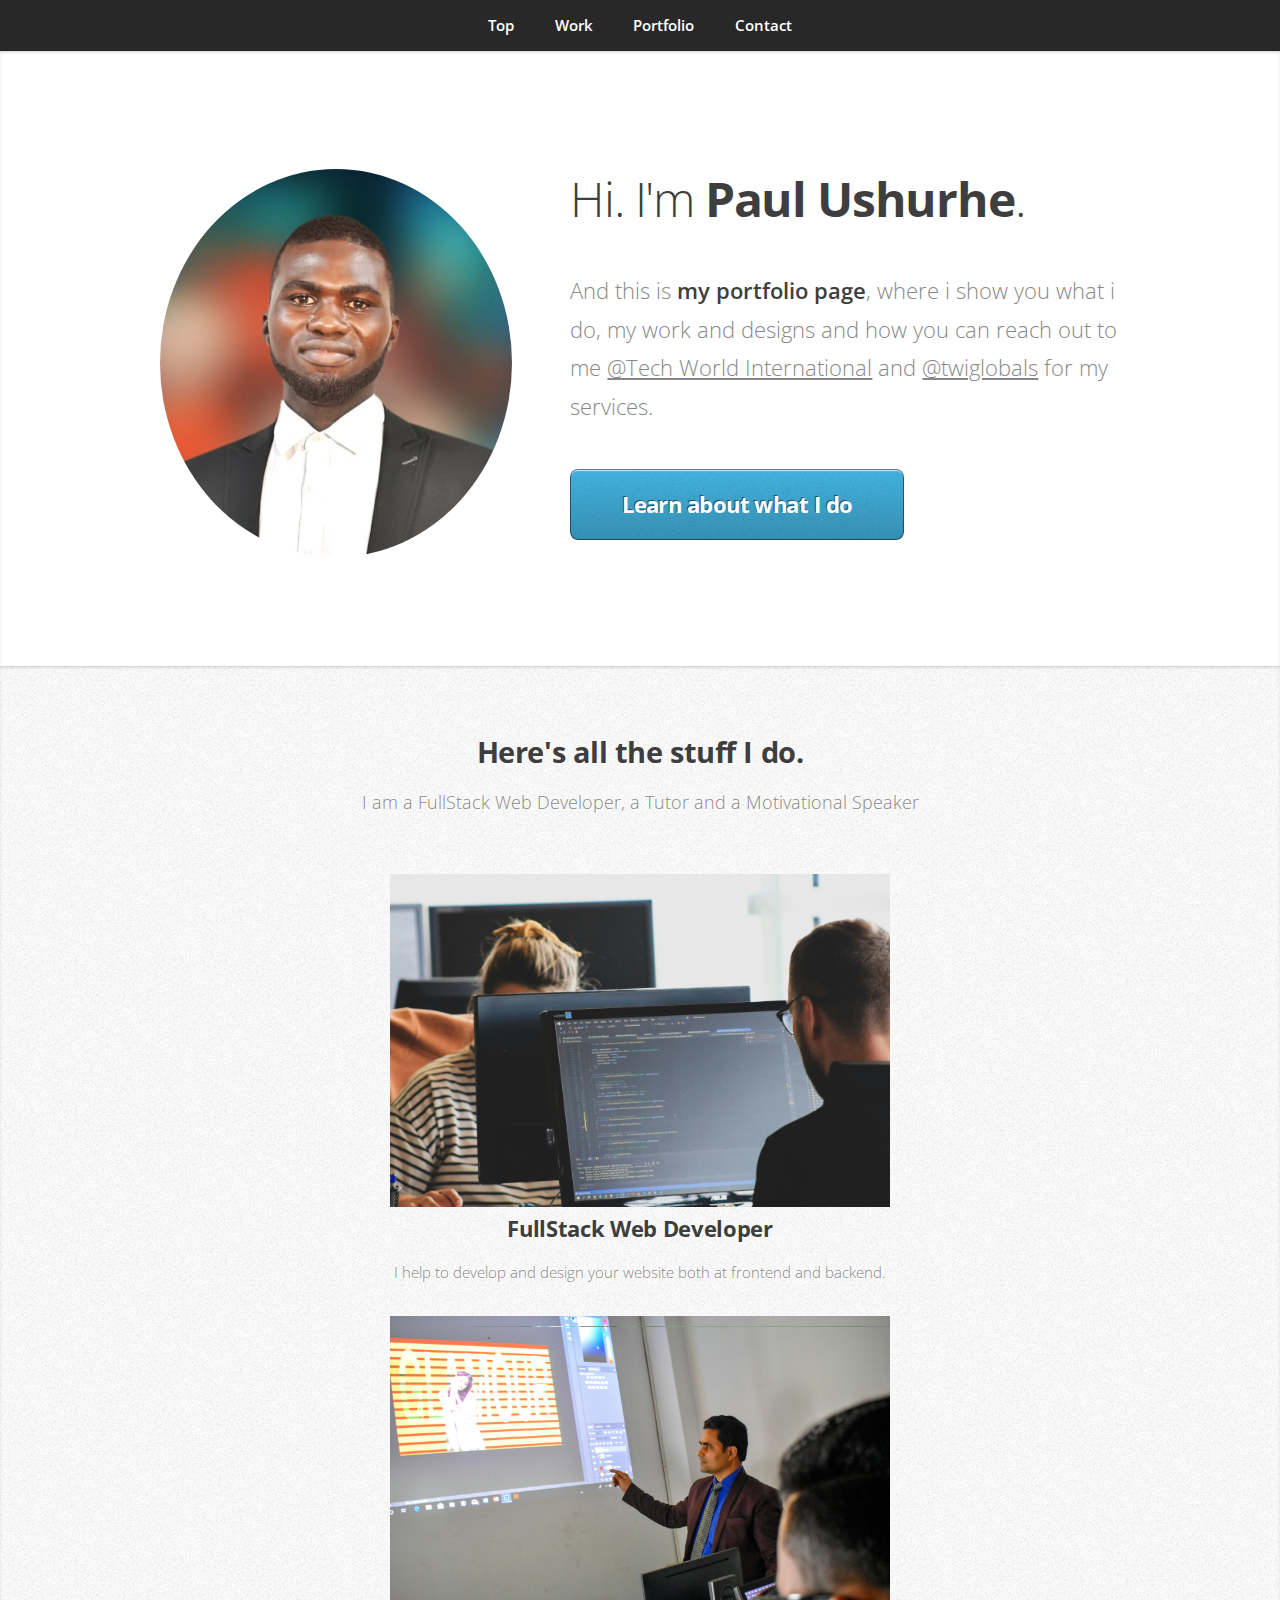
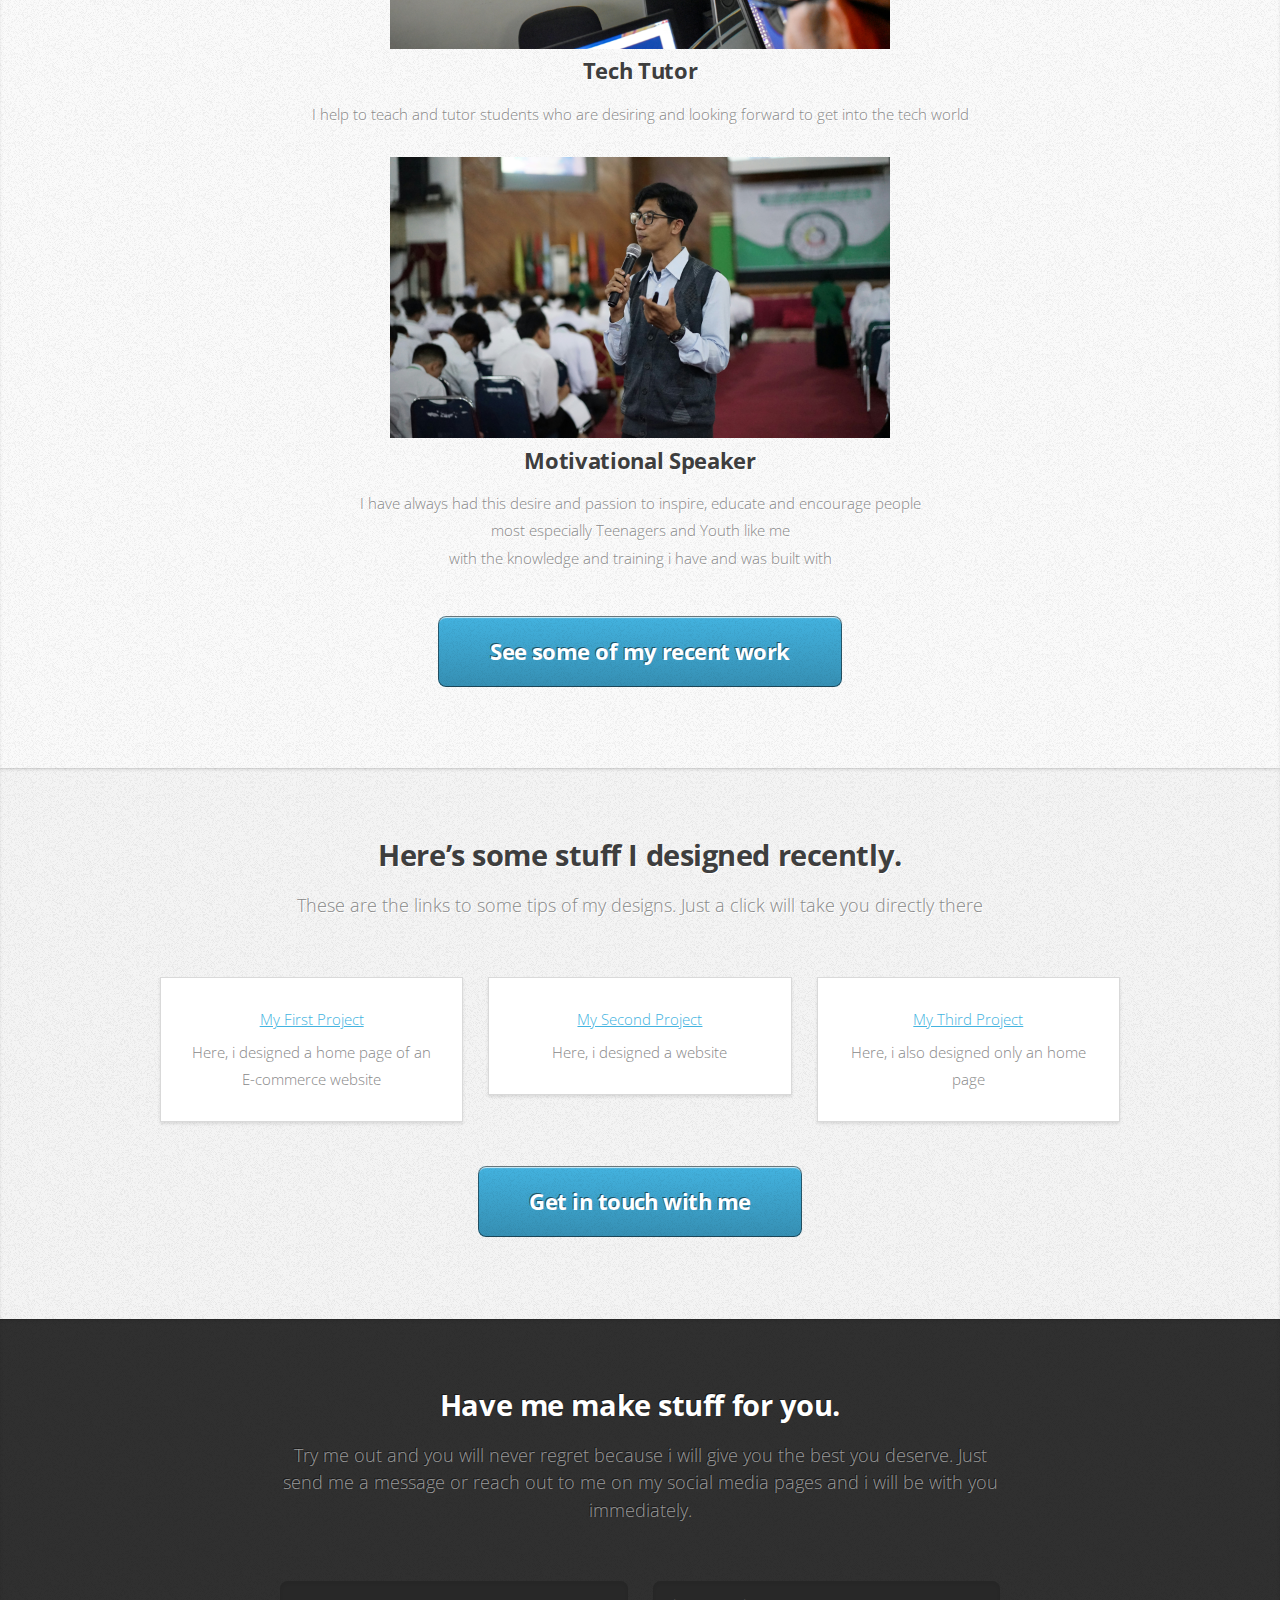
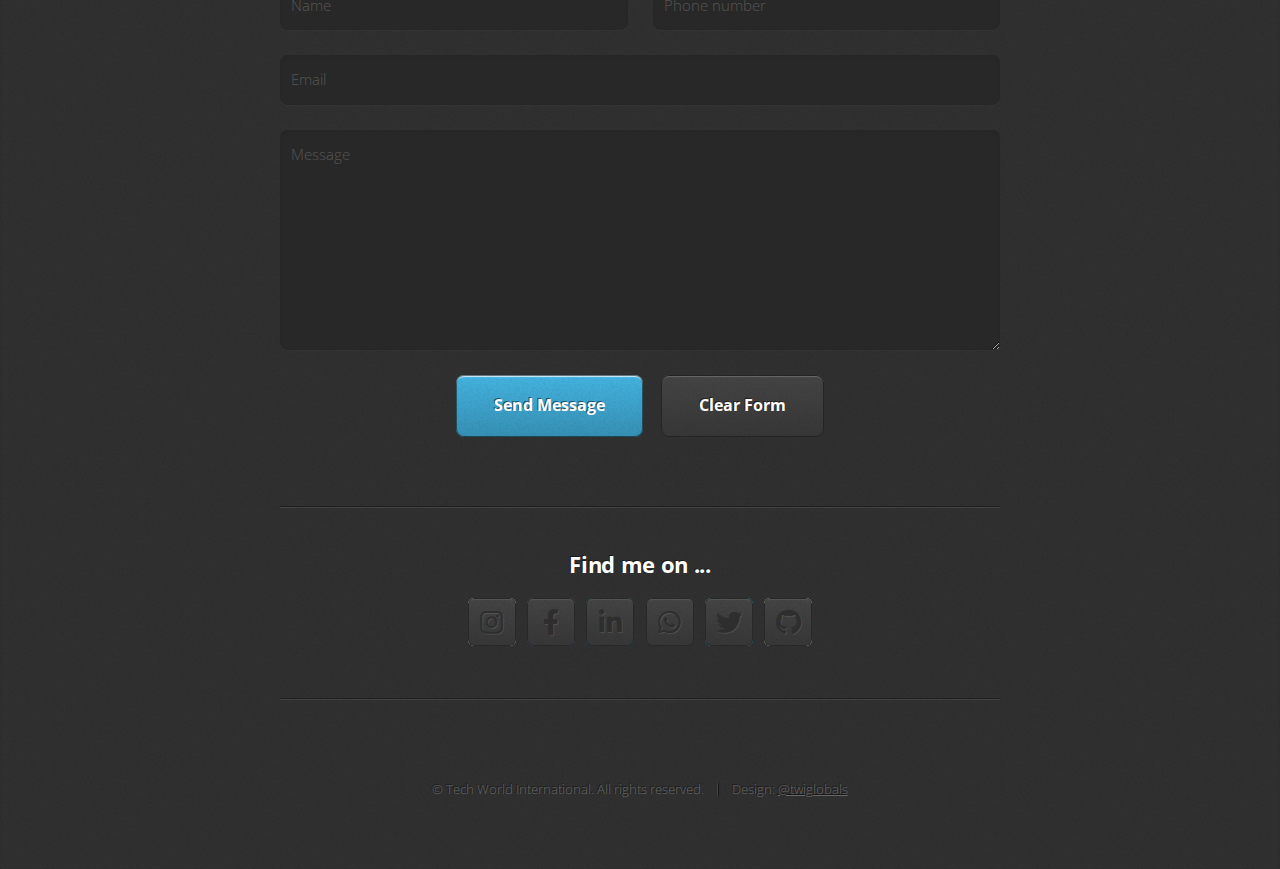
<file: index.html>
<!DOCTYPE HTML>

<html>
	<head>
		<title>Paul Ushurhe's Portfolio</title>
		<meta charset="utf-8" />
		<meta name="viewport" content="width=device-width, initial-scale=1, user-scalable=no" />
		<link rel="stylesheet" href="assets/css/main.css" />
	</head>
	<body class="is-preload">

		<!-- Nav -->
			<nav id="nav">
				<ul class="container">
					<li><a href="#top">Top</a></li>
					<li><a href="#work">Work</a></li>
					<li><a href="#portfolio">Portfolio</a></li>
					<li><a href="#contact">Contact</a></li>
				</ul>
			</nav>

		<!-- Home -->
			<article id="top" class="wrapper style1">
				<div class="container">
					<div class="row">
						<div class="col-4 col-5-large col-12-medium">
							<span class="image fit"><img src="PHOTO7.jpg" alt="" /></span>
						</div>
						<div class="col-8 col-7-large col-12-medium">
							<header>
								<h1>Hi. I'm <strong>Paul Ushurhe</strong>.</h1>
							</header>
							<p>And this is <strong>my portfolio page</strong>, where i show you what i do, my work and designs and how you can reach out to me <a href="https://www.facebook.com/share/1By7XrrJTH/">@Tech World International</a> and <a href="https://www.instagram.com/twiglobals?igsh=MTN1MzRqdnZqcWUydQ==">@twiglobals</a> for my services.</p>
							<a href="#work" class="button large scrolly">Learn about what I do</a>
						</div>
					</div>
				</div>
			</article>

		<!-- Work -->
			<article id="work" class="wrapper style2">
				<div class="container">
					<header>
						<h2>Here's all the stuff I do.</h2>
						<p>I am a FullStack Web Developer, a Tutor and a Motivational Speaker</p>
					</header>
					<img src="Photo2.jpg" width="500px">
								<h3>FullStack Web Developer</h3>
								<p>I help to develop and design your website both at frontend and backend.</p>
							</section>
						</div>
						<img src="Photo5.jpg" width="500px">
								<h3>Tech Tutor</h3>
								<p>I help to teach and tutor students who are desiring and looking forward to get into the tech world</p>
							</section>
						</div>
						<img src="Photo6.jpg" width="500px">
								<h3>Motivational Speaker</h3>
								<p>I have always had this desire and passion to inspire, educate and encourage people <br/> most especially Teenagers and Youth like me <br/>with the knowledge and training i have and was built with</p>
							</section>
						</div>
					</div>
					<footer>
						<p></p>
						<a href="#portfolio" class="button large scrolly">See some of my recent work</a>
					</footer>
				</div>
			</article>

		<!-- Portfolio -->
			<article id="portfolio" class="wrapper style3">
				<div class="container">
					<header>
						<h2>Here’s some stuff I designed recently.</h2>
						<p>These are the links to some tips of my designs. Just a click will take you directly there</p>
					</header>
					<div class="row">
						<div class="col-4 col-6-medium col-12-small">
							<article class="box style2">
								<a href="Assignment2.html">My First Project</a>
								<h3><a href="#"></a></h3>
								<p>Here, i designed a home page of an E-commerce website</p>
							</article>
						</div>
						<div class="col-4 col-6-medium col-12-small">
							<article class="box style2">
								<a href="classwork3.html">My Second Project</a>
								<h3><a href="#"></a></h3>
								<p>Here, i designed a website</p>
							</article>
						</div>
						<div class="col-4 col-6-medium col-12-small">
							<article class="box style2">
								<a href="Website2.html">My Third Project</a>
								<h3><a href="#"></a></h3>
								<p>Here, i also designed only an home page</p>
							</article>
						</div>
					</div>
					<footer>
						<p></p>
						<a href="#contact" class="button large scrolly">Get in touch with me</a>
					</footer>
				</div>
			</article>

		<!-- Contact -->
			<article id="contact" class="wrapper style4">
				<div class="container medium">
					<header>
						<h2>Have me make stuff for you.</h2>
						<p>Try me out and you will never regret because i will give you the best you deserve. Just send me a message or reach out to me on my social media pages and i will be with you immediately.</p>
					</header>
					<div class="row">
						<div class="col-12">
							<form name="contact" method="POST" data-netlify="true">
								<div class="row">
									<div class="col-6 col-12-small">
										<input type="text" name="name" id="name" placeholder="Name" />
									</div>
									<div class="col-6 col-12-small">
										<input type="text" name="Phonenumber" id="email" placeholder="Phone number" />
									</div>
									<div class="col-12">
										<input type="text" name="email" id="subject" placeholder="Email" />
									</div>
									<div class="col-12">
										<textarea name="message" id="message" placeholder="Message"></textarea>
									</div>
									<div class="col-12">
										<ul class="actions">
											<li><input type="submit" value="Send Message" /></li>
											<li><input type="reset" value="Clear Form" class="alt" /></li>
										</ul>
									</div>
								</div>
							</form>
						</div>
						<div class="col-12">
							<hr />
							<h3>Find me on ...</h3>
							<ul class="social">
								<li><a href="https://www.instagram.com/twiglobals?igsh=MTN1MzRqdnZqcWUydQ==" class="icon brands fa-instagram"><span class="label">Instagram</span></a></li>
								<li><a href="https://www.facebook.com/share/1By7XrrJTH/" class="icon brands fa-facebook-f"><span class="label">Facebook</span></a></li>
								<li><a href="https://www.linkedin.com/in/paul-ushurhe-833b18229" class="icon brands fa-linkedin-in"><span class="label">LinkedIn</span></a></li>
								<li><a href="https://wa.me/message/AAEGEXJFJ3WMN1" class="icon brands fa-whatsapp"><span class="label">Whatsapp</span></a></li>
								<li><a href="https://twitter.com/PUshurhe" class="icon brands fa-twitter"><span class="label">Twitter</span></a></li>
								<li><a href="https://www.github.com/Apostle247" class="icon brands fa-github"><span class="label">Github</span></a></li>
								
							</ul>
							<hr />
						</div>
					</div>
					<footer>
						<ul id="copyright">
							<li>&copy; Tech World International. All rights reserved.</li><li>Design: <a href="https://www.instagram.com/twiglobals?igsh=MTN1MzRqdnZqcWUydQ==">@twiglobals</a></li>
						</ul>
					</footer>
				</div>
			</article>

		<!-- Scripts -->
			<script src="assets/js/jquery.min.js"></script>
			<script src="assets/js/jquery.scrolly.min.js"></script>
			<script src="assets/js/browser.min.js"></script>
			<script src="assets/js/breakpoints.min.js"></script>
			<script src="assets/js/util.js"></script>
			<script src="assets/js/main.js"></script>

	</body>
</html>
</file>
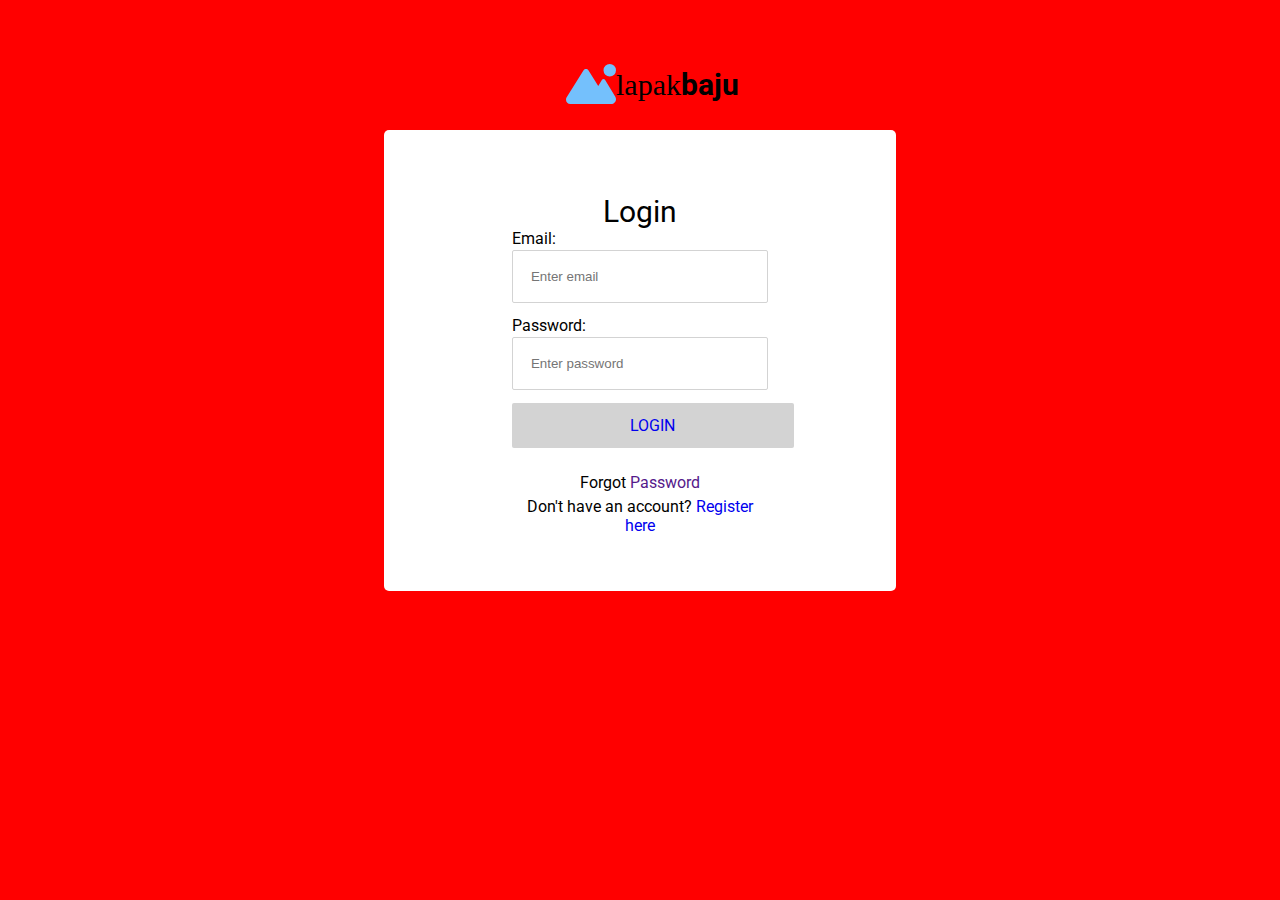
<file: Login.html>
<html>
<head>
	<title>Login form</title>
<link href="https://fonts.googleapis.com/css2?family=Roboto:ital,wght@0,100;0,300;0,400;0,500;0,700;0,900;1,100;1,300;1,400;1,500;1,700;1,900&display=swap" rel="stylesheet"> 

<style type="text/css">
body{
	width: 100%;
	height: auto;
	margin: 0%;
	background-color: red;
}
.roboto-bold {
  font-family: "Roboto", serif;
  font-weight: 700;
  font-style: normal;
}
.roboto-lightitalic {
  font-family: "Roboto", serif;
  font-weight: 400;
  font-style: normal;
}
#wrapper{
	width: 20%;
	height: 20%;
	padding: 10%;
	padding-top: 5%;
	padding-bottom: 17%;
    margin-top: 2%;
    margin-left: 30%;
    background-color: white;
    border-top-left-radius: 5px;
    border-top-right-radius: 5px;
    border-bottom-left-radius: 5px;
    border-bottom-right-radius: 5px;
}
#Headline1{
	display: flex;
	justify-content: center;
	align-items: center;
	margin-left: 25px;
	margin-top: 5%;
	font-size: 30px;
}
#text1{
    text-align: center;
	font-size: 30px;
}
#text3{
    margin-top: 5%;
}
#text4{
    margin-top: 3%;
    display: flex;
    align-items: center;
}
#text4 img{
	margin-right: 1.5%;
}
#box1{
	width: 100%;
    margin-top: 5%;
    margin-bottom: 1.5%;
    padding: 5%;
    text-align: center;
    background-color: lightgray;
    border-top-right-radius: 2px;
    border-bottom-right-radius: 2px;
    border-top-left-radius: 2px;
    border-bottom-left-radius: 2px;
    color: white;
}
#box1 a{
    text-decoration: none;
}
.box{
    width: 100%;
    margin-top: 1%;
    padding: 7%;
    border: 1px solid lightgray;
    border-top-right-radius: 2px;
    border-bottom-right-radius: 2px;
    border-top-left-radius: 2px;
    border-bottom-left-radius: 2px;
}
#space1{
	margin-top: 10%;
	text-align: center;
}
#space1 a{
    text-decoration: none;
}
#space2{
     margin-top: 2%;
     text-align: center;
}
#space2 a{
    text-decoration: none;
}
</style>
</head>

<body>

<div id="Headline1">
<div id="icon"><img src="mountain-sun-solid.svg" width="50px"></div>
<div id="word1">lapak<span id="word2" class="roboto-bold">baju</span></div>
</div>
<div id="wrapper" class="roboto-lightitalic">
<div id="text1">Login</div>
<div id="text2">Email:</div>
<div><input type="text" class="box" placeholder="Enter email"/></div>
<div id="text3">Password:</div>
<div><input type="password" class="box" placeholder="Enter password"/></div>
<div id="box1"><a href="Assignment2.html">LOGIN</a></div>
<div id="space1">Forgot <a href="">Password</a></div>
<div id="space2">Don't have an account? <a href="Register.html">Register here</a></div>

</div>

<script type="text/javascript" src="script4.js"></script>

</body>
</html>
</file>
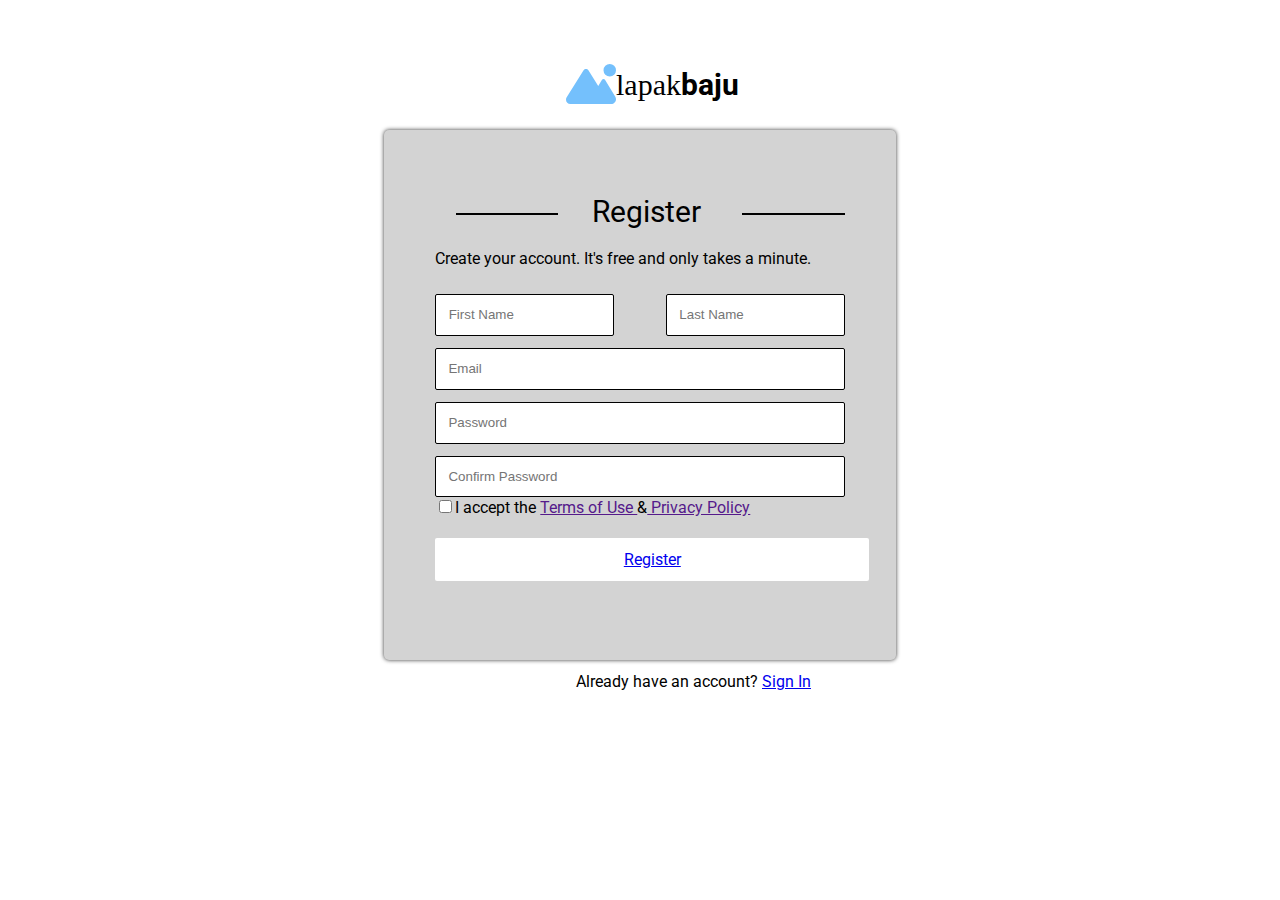
<file: Register.html>
<html>
<head>
	<title>Register form</title>
<link href="https://fonts.googleapis.com/css2?family=Roboto:ital,wght@0,100;0,300;0,400;0,500;0,700;0,900;1,100;1,300;1,400;1,500;1,700;1,900&display=swap" rel="stylesheet"> 

<style type="text/css">
body{
	width: 100%;
	height: 92%;
	margin: 0%;
	background-color: ;
}
.roboto-bold {
  font-family: "Roboto", serif;
  font-weight: 700;
  font-style: normal;
}
.roboto-thin {
  font-family: "Roboto", serif;
  font-weight: 400;
  font-style: normal;
}
#wrapper{
	width: 40%;
	height: 30%;
	padding-top: 5%;
	padding-bottom: 17%;
  margin-top: 2%;
  margin-left: 30%;
  background-color: lightgray;
  border-top-left-radius: 5px;
  border-top-right-radius: 5px;
  border-bottom-left-radius: 5px;
  border-bottom-right-radius: 5px;
  box-shadow: 0px 0px 4px rgba(0, 0, 0, .8);
}
#package{
	margin-left: 10%;
	margin-right: 10%;
}
#top{
	display: flex;
	justify-content: space-between;
	align-items: center;
}
#top2{
	margin-top: 5%;
	display: flex;
	justify-content: space-between;
}
#border1{
	width: 25%;
	margin-top: 1.5%;
	margin-left: 5%;
	border-bottom: 2px solid black;
}
#border2{
	width: 25%;
	margin-top: 1.5%;
	margin-left: 2%;
	border-bottom: 2px solid black;
}
#Headline1{
	display: flex;
	justify-content: center;
	align-items: center;
	margin-left: 25px;
	margin-top: 5%;
	font-size: 30px;
}
#text1{
    text-align: center;
	font-size: 30px;
}
#text2{
    margin-top: 5%;
}
#text3{
    margin-top: 5%;
}
#text4{
	  width: 100%;
    margin-top: 3%;
    display: flex;
    align-items: center;
}
#text4 img{
	margin-right: 1.5%;
}
#text5{
    margin-top: 1%;
    margin-left: 45%;
    color: black;
}
#box1{
	  width: 100%;
    margin-top: 5%;
    margin-bottom: 1.5%;
    padding: 3%;
    text-align: center;
    background-color: white;
    border-top-right-radius: 2px;
    border-bottom-right-radius: 2px;
    border-top-left-radius: 2px;
    border-bottom-left-radius: 2px;
    color: white;
}
.box{
    width: 100%;
    margin-top: 3%;
    padding: 7%;
    border: 1px solid black;
    border-top-right-radius: 2px;
    border-bottom-right-radius: 2px;
    border-top-left-radius: 2px;
    border-bottom-left-radius: 2px;
}
.box2{
    width: 100%;
    margin-top: 3%;
    padding: 3%;
    border: 1px solid black;
    border-top-right-radius: 2px;
    border-bottom-right-radius: 2px;
    border-top-left-radius: 2px;
    border-bottom-left-radius: 2px;
}
.space{
	  margin-left: 1%;
}

</style>
</head>

<body>

<div id="Headline1">
<div id="icon"><img src="mountain-sun-solid.svg" width="50px"></div>
<div id="word1">lapak<span id="word2" class="roboto-bold">baju</span></div>
</div>
<div id="wrapper" class="roboto-thin">
<div id="package">
<div id="top">
<div id="border1"></div>
<div id="text1">Register</div>
<div id="border2"></div>
</div>
<div id="text2">Create your account. It's free and only takes a minute.</div>
<div id="top2">
<div><input type="text" class="box" placeholder="First Name"/></div>
<div><input type="text" class="box" placeholder="Last Name"/></div>
</div>
<div><input type="text" class="box2" placeholder="Email"/></div>
<div><input type="password" class="box2" placeholder="Password"/></div>
<div><input type="password" class="box2" placeholder="Confirm Password"/></div>
<input type="checkbox" id="mark" width="15px">I accept the<span class="space"><a href="">Terms of Use  </a>&<a href=""> Privacy Policy</a></span>
<div id="box1"><a href="Registered.html">Register</a></div>
</div>
</div>
<div id="text5" class="roboto-thin">Already have an account? <a href="Login.html">Sign In</a></div>

<script type="text/javascript" src="script4.js"></script>

</body>
</html>
</file>
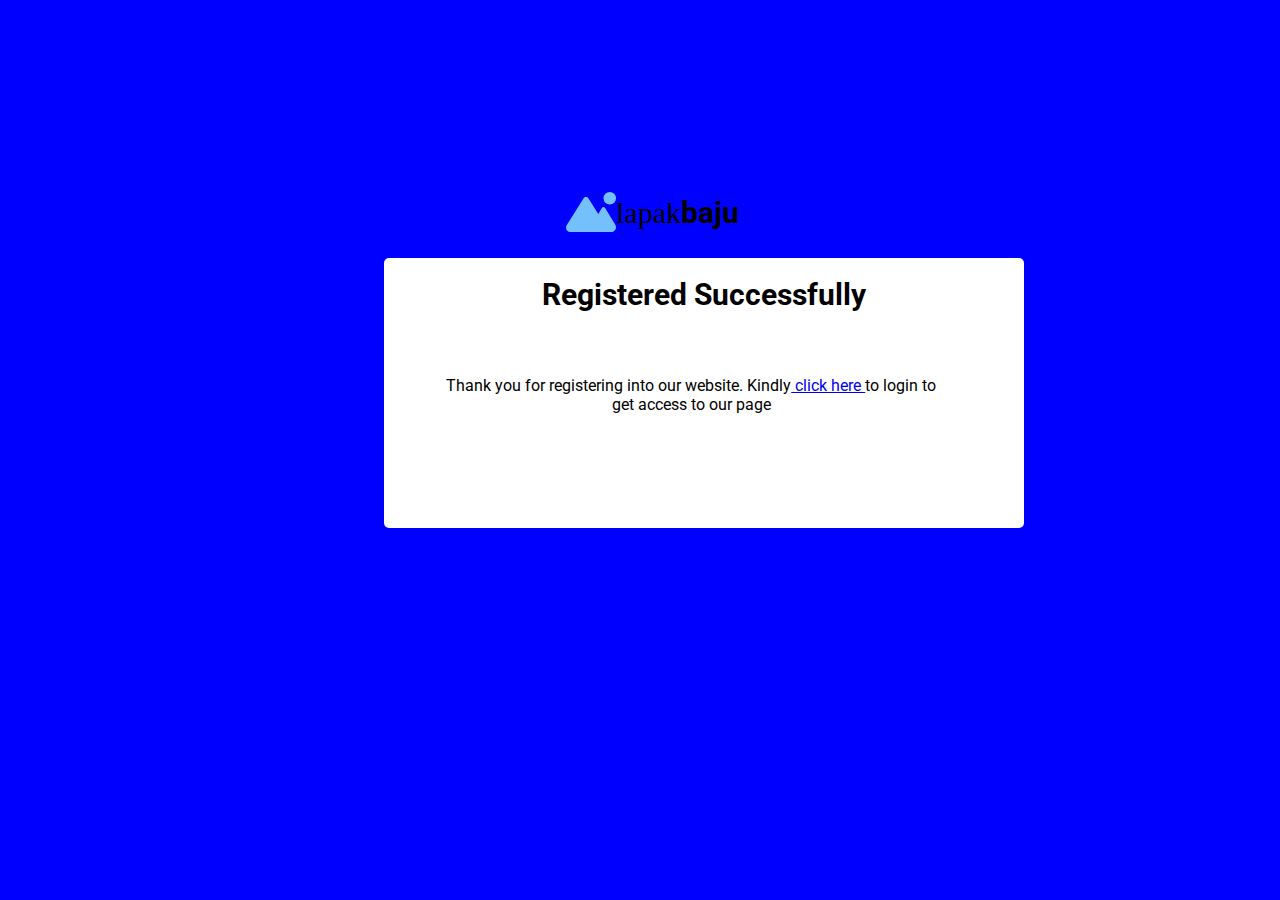
<file: Registered.html>
<html>
<head>
	<title></title>
<link href="https://fonts.googleapis.com/css2?family=Roboto:ital,wght@0,100;0,300;0,400;0,500;0,700;0,900;1,100;1,300;1,400;1,500;1,700;1,900&display=swap" rel="stylesheet"> 
<style type="text/css">

body{
	margin: 0px;
	background-color: blue;
}
.roboto-bold {
  font-family: "Roboto", serif;
  font-weight: 700;
  font-style: normal;
}
.roboto-thin {
  font-family: "Roboto", serif;
  font-weight: 400;
  font-style: normal;
}
#Headline1{
	display: flex;
	justify-content: center;
	align-items: center;
	margin-left: 25px;
	margin-top: 15%;
	font-size: 30px;
}
#cover{
	width: 50%;
	height: 30%;
    margin-top: 2%;
    margin-left: 30%;
    border-top-left-radius: 5px;
    border-top-right-radius: 5px;
    border-bottom-left-radius: 5px;
    border-bottom-right-radius: 5px;
	background-color: white;
}
#all{
	padding-top: 3%;
}
#note1{
    text-align: center;
    font-size: 30px;
}
#note2{
	width: 80%;
	margin-top: 10%;
	margin-left: 8%;
	text-align: center;
}
</style>
</head>

<body>

<div id="Headline1">
<div id="icon"><img src="mountain-sun-solid.svg" width="50px"></div>
<div id="word1">lapak<span id="word2" class="roboto-bold">baju</span></div>
</div>

<div id="cover">
<div id="all">
<div id="note1" class="roboto-bold">Registered Successfully</div>
<div id="note2" class="roboto-thin">Thank you for registering into our website. Kindly<a href="Login.html"> click here </a> to login to get access to our page</div>
</div>
</div>

</body>
</html>
</file>
<file: assets/css/main.css>
@import url("https://fonts.googleapis.com/css?family=Open+Sans:300,300italic,600,600italic,700");
@import url("fontawesome-all.min.css");

/*
	Miniport by HTML5 UP
	html5up.net | @ajlkn
	Free for personal and commercial use under the CCA 3.0 license (html5up.net/license)
*/

html, body, div, span, applet, object,
iframe, h1, h2, h3, h4, h5, h6, p, blockquote,
pre, a, abbr, acronym, address, big, cite,
code, del, dfn, em, img, ins, kbd, q, s, samp,
small, strike, strong, sub, sup, tt, var, b,
u, i, center, dl, dt, dd, ol, ul, li, fieldset,
form, label, legend, table, caption, tbody,
tfoot, thead, tr, th, td, article, aside,
canvas, details, embed, figure, figcaption,
footer, header, hgroup, menu, nav, output, ruby,
section, summary, time, mark, audio, video {
	margin: 0;
	padding: 0;
	border: 0;
	font-size: 100%;
	font: inherit;
	vertical-align: baseline;}

article, aside, details, figcaption, figure,
footer, header, hgroup, menu, nav, section {
	display: block;}

body {
	line-height: 1;
}

ol, ul {
	list-style: none;
}

blockquote, q {
	quotes: none;
}

	blockquote:before, blockquote:after, q:before, q:after {
		content: '';
		content: none;
	}

table {
	border-collapse: collapse;
	border-spacing: 0;
}

body {
	-webkit-text-size-adjust: none;
}

mark {
	background-color: transparent;
	color: inherit;
}

input::-moz-focus-inner {
	border: 0;
	padding: 0;
}

input, select, textarea {
	-moz-appearance: none;
	-webkit-appearance: none;
	-ms-appearance: none;
	appearance: none;
}

/* Basic */

	html {
		box-sizing: border-box;
	}

	*, *:before, *:after {
		box-sizing: inherit;
	}

	body {
		padding-top: 3.5em;
	}

		body.is-preload *, body.is-preload *:before, body.is-preload *:after {
			-moz-animation: none !important;
			-webkit-animation: none !important;
			-ms-animation: none !important;
			animation: none !important;
			-moz-transition: none !important;
			-webkit-transition: none !important;
			-ms-transition: none !important;
			transition: none !important;
		}

	body, input, textarea, select {
		font-family: 'Open Sans', sans-serif;
		line-height: 1.85em;
		color: #888;
		font-weight: 300;
		font-size: 13pt;
	}

	a {
		-moz-transition: color .2s ease-in-out;
		-webkit-transition: color .2s ease-in-out;
		-ms-transition: color .2s ease-in-out;
		transition: color .2s ease-in-out;
		color: #43B3E0;
		text-decoration: underline;
	}

		a:hover {
			color: #43bff0 !important;
		}

		a img {
			border: 0;
		}

	b, strong {
		font-weight: 600;
		color: #3e3e3e;
	}

	i, em {
		font-style: italic;
	}

	sub {
		position: relative;
		top: 0.5em;
		font-size: 0.8em;
	}

	sup {
		position: relative;
		top: -0.5em;
		font-size: 0.8em;
	}

	blockquote {
		border-left: solid 0.75em #eee;
		padding: 1em 0 1em 1.5em;
		font-style: italic;
	}

	h1, h2, h3, h4, h5, h6 {
		color: #3e3e3e;
		margin: 0 0 0.75em 0;
	}

	h1 a, h2 a, h3 a, h4 a, h5 a, h6 a {
		text-decoration: none;
		color: inherit;
	}

	h2, h3, h4, h5, h6 {
		font-weight: 700;
	}

	h1 {
		font-size: 3.25em;
		letter-spacing: -0.025em;
		font-weight: 300;
	}

		h1 strong {
			font-weight: 700;
		}

	h2 {
		font-size: 2em;
		letter-spacing: -0.015em;
	}

	h3 {
		font-size: 1.5em;
		letter-spacing: -0.015em;
	}

	em, i {
		font-style: italic;
	}

	br.clear {
		clear: both;
	}

	hr {
		border: 0;
		border-top: solid 1px #444;
		border-top-color: rgba(0, 0, 0, 0.35);
		box-shadow: 0px 1px 0px 0px rgba(255, 255, 255, 0.1);
		height: 1px;
		margin: 3em 0;
	}

	p, ul, ol, dl, table {
		margin-bottom: 2em;
	}

	header {
		margin: 0 0 3em 0;
	}

		header > p {
			font-size: 1.25em;
			margin: 0;
		}

	footer {
		margin: 3em 0 0 0;
	}

		footer > p {
			font-size: 1.25em;
		}

/* Container */

	.container {
		margin: 0 auto;
		max-width: calc(100% - 50px);
		width: 1200px;
	}

		.container.medium {
			width: 900px;
		}

		@media screen and (max-width: 1680px) {

			.container {
				width: 1200px;
			}

				.container.medium {
					width: 900px;
				}

		}

		@media screen and (max-width: 1280px) {

			.container {
				width: 960px;
			}

				.container.medium {
					width: 720px;
				}

		}

		@media screen and (max-width: 980px) {

			.container {
				width: 100%;
			}

				.container.medium {
					width: 75%;
				}

		}

		@media screen and (max-width: 736px) {

			.container {
				width: 100%;
				max-width: calc(100% - 30px);
			}

				.container.medium {
					width: 100%;
				}

		}

/* Row */

	.row {
		display: flex;
		flex-wrap: wrap;
		box-sizing: border-box;
		align-items: stretch;
	}

		.row > * {
			box-sizing: border-box;
		}

		.row.gtr-uniform > * > :last-child {
			margin-bottom: 0;
		}

		.row.aln-left {
			justify-content: flex-start;
		}

		.row.aln-center {
			justify-content: center;
		}

		.row.aln-right {
			justify-content: flex-end;
		}

		.row.aln-top {
			align-items: flex-start;
		}

		.row.aln-middle {
			align-items: center;
		}

		.row.aln-bottom {
			align-items: flex-end;
		}

		.row > .imp {
			order: -1;
		}

		.row > .col-1 {
			width: 8.33333%;
		}

		.row > .off-1 {
			margin-left: 8.33333%;
		}

		.row > .col-2 {
			width: 16.66667%;
		}

		.row > .off-2 {
			margin-left: 16.66667%;
		}

		.row > .col-3 {
			width: 25%;
		}

		.row > .off-3 {
			margin-left: 25%;
		}

		.row > .col-4 {
			width: 33.33333%;
		}

		.row > .off-4 {
			margin-left: 33.33333%;
		}

		.row > .col-5 {
			width: 41.66667%;
		}

		.row > .off-5 {
			margin-left: 41.66667%;
		}

		.row > .col-6 {
			width: 50%;
		}

		.row > .off-6 {
			margin-left: 50%;
		}

		.row > .col-7 {
			width: 58.33333%;
		}

		.row > .off-7 {
			margin-left: 58.33333%;
		}

		.row > .col-8 {
			width: 66.66667%;
		}

		.row > .off-8 {
			margin-left: 66.66667%;
		}

		.row > .col-9 {
			width: 75%;
		}

		.row > .off-9 {
			margin-left: 75%;
		}

		.row > .col-10 {
			width: 83.33333%;
		}

		.row > .off-10 {
			margin-left: 83.33333%;
		}

		.row > .col-11 {
			width: 91.66667%;
		}

		.row > .off-11 {
			margin-left: 91.66667%;
		}

		.row > .col-12 {
			width: 100%;
		}

		.row > .off-12 {
			margin-left: 100%;
		}

		.row.gtr-0 {
			margin-top: 0px;
			margin-left: 0px;
		}

			.row.gtr-0 > * {
				padding: 0px 0 0 0px;
			}

			.row.gtr-0.gtr-uniform {
				margin-top: 0px;
			}

				.row.gtr-0.gtr-uniform > * {
					padding-top: 0px;
				}

		.row.gtr-25 {
			margin-top: -6.25px;
			margin-left: -6.25px;
		}

			.row.gtr-25 > * {
				padding: 6.25px 0 0 6.25px;
			}

			.row.gtr-25.gtr-uniform {
				margin-top: -6.25px;
			}

				.row.gtr-25.gtr-uniform > * {
					padding-top: 6.25px;
				}

		.row.gtr-50 {
			margin-top: -12.5px;
			margin-left: -12.5px;
		}

			.row.gtr-50 > * {
				padding: 12.5px 0 0 12.5px;
			}

			.row.gtr-50.gtr-uniform {
				margin-top: -12.5px;
			}

				.row.gtr-50.gtr-uniform > * {
					padding-top: 12.5px;
				}

		.row {
			margin-top: -25px;
			margin-left: -25px;
		}

			.row > * {
				padding: 25px 0 0 25px;
			}

			.row.gtr-uniform {
				margin-top: -25px;
			}

				.row.gtr-uniform > * {
					padding-top: 25px;
				}

		.row.gtr-150 {
			margin-top: -37.5px;
			margin-left: -37.5px;
		}

			.row.gtr-150 > * {
				padding: 37.5px 0 0 37.5px;
			}

			.row.gtr-150.gtr-uniform {
				margin-top: -37.5px;
			}

				.row.gtr-150.gtr-uniform > * {
					padding-top: 37.5px;
				}

		.row.gtr-200 {
			margin-top: -50px;
			margin-left: -50px;
		}

			.row.gtr-200 > * {
				padding: 50px 0 0 50px;
			}

			.row.gtr-200.gtr-uniform {
				margin-top: -50px;
			}

				.row.gtr-200.gtr-uniform > * {
					padding-top: 50px;
				}

		@media screen and (max-width: 1680px) {

			.row {
				display: flex;
				flex-wrap: wrap;
				box-sizing: border-box;
				align-items: stretch;
			}

				.row > * {
					box-sizing: border-box;
				}

				.row.gtr-uniform > * > :last-child {
					margin-bottom: 0;
				}

				.row.aln-left {
					justify-content: flex-start;
				}

				.row.aln-center {
					justify-content: center;
				}

				.row.aln-right {
					justify-content: flex-end;
				}

				.row.aln-top {
					align-items: flex-start;
				}

				.row.aln-middle {
					align-items: center;
				}

				.row.aln-bottom {
					align-items: flex-end;
				}

				.row > .imp-xlarge {
					order: -1;
				}

				.row > .col-1-xlarge {
					width: 8.33333%;
				}

				.row > .off-1-xlarge {
					margin-left: 8.33333%;
				}

				.row > .col-2-xlarge {
					width: 16.66667%;
				}

				.row > .off-2-xlarge {
					margin-left: 16.66667%;
				}

				.row > .col-3-xlarge {
					width: 25%;
				}

				.row > .off-3-xlarge {
					margin-left: 25%;
				}

				.row > .col-4-xlarge {
					width: 33.33333%;
				}

				.row > .off-4-xlarge {
					margin-left: 33.33333%;
				}

				.row > .col-5-xlarge {
					width: 41.66667%;
				}

				.row > .off-5-xlarge {
					margin-left: 41.66667%;
				}

				.row > .col-6-xlarge {
					width: 50%;
				}

				.row > .off-6-xlarge {
					margin-left: 50%;
				}

				.row > .col-7-xlarge {
					width: 58.33333%;
				}

				.row > .off-7-xlarge {
					margin-left: 58.33333%;
				}

				.row > .col-8-xlarge {
					width: 66.66667%;
				}

				.row > .off-8-xlarge {
					margin-left: 66.66667%;
				}

				.row > .col-9-xlarge {
					width: 75%;
				}

				.row > .off-9-xlarge {
					margin-left: 75%;
				}

				.row > .col-10-xlarge {
					width: 83.33333%;
				}

				.row > .off-10-xlarge {
					margin-left: 83.33333%;
				}

				.row > .col-11-xlarge {
					width: 91.66667%;
				}

				.row > .off-11-xlarge {
					margin-left: 91.66667%;
				}

				.row > .col-12-xlarge {
					width: 100%;
				}

				.row > .off-12-xlarge {
					margin-left: 100%;
				}

				.row.gtr-0 {
					margin-top: 0px;
					margin-left: 0px;
				}

					.row.gtr-0 > * {
						padding: 0px 0 0 0px;
					}

					.row.gtr-0.gtr-uniform {
						margin-top: 0px;
					}

						.row.gtr-0.gtr-uniform > * {
							padding-top: 0px;
						}

				.row.gtr-25 {
					margin-top: -6.25px;
					margin-left: -6.25px;
				}

					.row.gtr-25 > * {
						padding: 6.25px 0 0 6.25px;
					}

					.row.gtr-25.gtr-uniform {
						margin-top: -6.25px;
					}

						.row.gtr-25.gtr-uniform > * {
							padding-top: 6.25px;
						}

				.row.gtr-50 {
					margin-top: -12.5px;
					margin-left: -12.5px;
				}

					.row.gtr-50 > * {
						padding: 12.5px 0 0 12.5px;
					}

					.row.gtr-50.gtr-uniform {
						margin-top: -12.5px;
					}

						.row.gtr-50.gtr-uniform > * {
							padding-top: 12.5px;
						}

				.row {
					margin-top: -25px;
					margin-left: -25px;
				}

					.row > * {
						padding: 25px 0 0 25px;
					}

					.row.gtr-uniform {
						margin-top: -25px;
					}

						.row.gtr-uniform > * {
							padding-top: 25px;
						}

				.row.gtr-150 {
					margin-top: -37.5px;
					margin-left: -37.5px;
				}

					.row.gtr-150 > * {
						padding: 37.5px 0 0 37.5px;
					}

					.row.gtr-150.gtr-uniform {
						margin-top: -37.5px;
					}

						.row.gtr-150.gtr-uniform > * {
							padding-top: 37.5px;
						}

				.row.gtr-200 {
					margin-top: -50px;
					margin-left: -50px;
				}

					.row.gtr-200 > * {
						padding: 50px 0 0 50px;
					}

					.row.gtr-200.gtr-uniform {
						margin-top: -50px;
					}

						.row.gtr-200.gtr-uniform > * {
							padding-top: 50px;
						}

		}

		@media screen and (max-width: 1280px) {

			.row {
				display: flex;
				flex-wrap: wrap;
				box-sizing: border-box;
				align-items: stretch;
			}

				.row > * {
					box-sizing: border-box;
				}

				.row.gtr-uniform > * > :last-child {
					margin-bottom: 0;
				}

				.row.aln-left {
					justify-content: flex-start;
				}

				.row.aln-center {
					justify-content: center;
				}

				.row.aln-right {
					justify-content: flex-end;
				}

				.row.aln-top {
					align-items: flex-start;
				}

				.row.aln-middle {
					align-items: center;
				}

				.row.aln-bottom {
					align-items: flex-end;
				}

				.row > .imp-large {
					order: -1;
				}

				.row > .col-1-large {
					width: 8.33333%;
				}

				.row > .off-1-large {
					margin-left: 8.33333%;
				}

				.row > .col-2-large {
					width: 16.66667%;
				}

				.row > .off-2-large {
					margin-left: 16.66667%;
				}

				.row > .col-3-large {
					width: 25%;
				}

				.row > .off-3-large {
					margin-left: 25%;
				}

				.row > .col-4-large {
					width: 33.33333%;
				}

				.row > .off-4-large {
					margin-left: 33.33333%;
				}

				.row > .col-5-large {
					width: 41.66667%;
				}

				.row > .off-5-large {
					margin-left: 41.66667%;
				}

				.row > .col-6-large {
					width: 50%;
				}

				.row > .off-6-large {
					margin-left: 50%;
				}

				.row > .col-7-large {
					width: 58.33333%;
				}

				.row > .off-7-large {
					margin-left: 58.33333%;
				}

				.row > .col-8-large {
					width: 66.66667%;
				}

				.row > .off-8-large {
					margin-left: 66.66667%;
				}

				.row > .col-9-large {
					width: 75%;
				}

				.row > .off-9-large {
					margin-left: 75%;
				}

				.row > .col-10-large {
					width: 83.33333%;
				}

				.row > .off-10-large {
					margin-left: 83.33333%;
				}

				.row > .col-11-large {
					width: 91.66667%;
				}

				.row > .off-11-large {
					margin-left: 91.66667%;
				}

				.row > .col-12-large {
					width: 100%;
				}

				.row > .off-12-large {
					margin-left: 100%;
				}

				.row.gtr-0 {
					margin-top: 0px;
					margin-left: 0px;
				}

					.row.gtr-0 > * {
						padding: 0px 0 0 0px;
					}

					.row.gtr-0.gtr-uniform {
						margin-top: 0px;
					}

						.row.gtr-0.gtr-uniform > * {
							padding-top: 0px;
						}

				.row.gtr-25 {
					margin-top: -6.25px;
					margin-left: -6.25px;
				}

					.row.gtr-25 > * {
						padding: 6.25px 0 0 6.25px;
					}

					.row.gtr-25.gtr-uniform {
						margin-top: -6.25px;
					}

						.row.gtr-25.gtr-uniform > * {
							padding-top: 6.25px;
						}

				.row.gtr-50 {
					margin-top: -12.5px;
					margin-left: -12.5px;
				}

					.row.gtr-50 > * {
						padding: 12.5px 0 0 12.5px;
					}

					.row.gtr-50.gtr-uniform {
						margin-top: -12.5px;
					}

						.row.gtr-50.gtr-uniform > * {
							padding-top: 12.5px;
						}

				.row {
					margin-top: -25px;
					margin-left: -25px;
				}

					.row > * {
						padding: 25px 0 0 25px;
					}

					.row.gtr-uniform {
						margin-top: -25px;
					}

						.row.gtr-uniform > * {
							padding-top: 25px;
						}

				.row.gtr-150 {
					margin-top: -37.5px;
					margin-left: -37.5px;
				}

					.row.gtr-150 > * {
						padding: 37.5px 0 0 37.5px;
					}

					.row.gtr-150.gtr-uniform {
						margin-top: -37.5px;
					}

						.row.gtr-150.gtr-uniform > * {
							padding-top: 37.5px;
						}

				.row.gtr-200 {
					margin-top: -50px;
					margin-left: -50px;
				}

					.row.gtr-200 > * {
						padding: 50px 0 0 50px;
					}

					.row.gtr-200.gtr-uniform {
						margin-top: -50px;
					}

						.row.gtr-200.gtr-uniform > * {
							padding-top: 50px;
						}

		}

		@media screen and (max-width: 980px) {

			.row {
				display: flex;
				flex-wrap: wrap;
				box-sizing: border-box;
				align-items: stretch;
			}

				.row > * {
					box-sizing: border-box;
				}

				.row.gtr-uniform > * > :last-child {
					margin-bottom: 0;
				}

				.row.aln-left {
					justify-content: flex-start;
				}

				.row.aln-center {
					justify-content: center;
				}

				.row.aln-right {
					justify-content: flex-end;
				}

				.row.aln-top {
					align-items: flex-start;
				}

				.row.aln-middle {
					align-items: center;
				}

				.row.aln-bottom {
					align-items: flex-end;
				}

				.row > .imp-medium {
					order: -1;
				}

				.row > .col-1-medium {
					width: 8.33333%;
				}

				.row > .off-1-medium {
					margin-left: 8.33333%;
				}

				.row > .col-2-medium {
					width: 16.66667%;
				}

				.row > .off-2-medium {
					margin-left: 16.66667%;
				}

				.row > .col-3-medium {
					width: 25%;
				}

				.row > .off-3-medium {
					margin-left: 25%;
				}

				.row > .col-4-medium {
					width: 33.33333%;
				}

				.row > .off-4-medium {
					margin-left: 33.33333%;
				}

				.row > .col-5-medium {
					width: 41.66667%;
				}

				.row > .off-5-medium {
					margin-left: 41.66667%;
				}

				.row > .col-6-medium {
					width: 50%;
				}

				.row > .off-6-medium {
					margin-left: 50%;
				}

				.row > .col-7-medium {
					width: 58.33333%;
				}

				.row > .off-7-medium {
					margin-left: 58.33333%;
				}

				.row > .col-8-medium {
					width: 66.66667%;
				}

				.row > .off-8-medium {
					margin-left: 66.66667%;
				}

				.row > .col-9-medium {
					width: 75%;
				}

				.row > .off-9-medium {
					margin-left: 75%;
				}

				.row > .col-10-medium {
					width: 83.33333%;
				}

				.row > .off-10-medium {
					margin-left: 83.33333%;
				}

				.row > .col-11-medium {
					width: 91.66667%;
				}

				.row > .off-11-medium {
					margin-left: 91.66667%;
				}

				.row > .col-12-medium {
					width: 100%;
				}

				.row > .off-12-medium {
					margin-left: 100%;
				}

				.row.gtr-0 {
					margin-top: 0px;
					margin-left: 0px;
				}

					.row.gtr-0 > * {
						padding: 0px 0 0 0px;
					}

					.row.gtr-0.gtr-uniform {
						margin-top: 0px;
					}

						.row.gtr-0.gtr-uniform > * {
							padding-top: 0px;
						}

				.row.gtr-25 {
					margin-top: -6.25px;
					margin-left: -6.25px;
				}

					.row.gtr-25 > * {
						padding: 6.25px 0 0 6.25px;
					}

					.row.gtr-25.gtr-uniform {
						margin-top: -6.25px;
					}

						.row.gtr-25.gtr-uniform > * {
							padding-top: 6.25px;
						}

				.row.gtr-50 {
					margin-top: -12.5px;
					margin-left: -12.5px;
				}

					.row.gtr-50 > * {
						padding: 12.5px 0 0 12.5px;
					}

					.row.gtr-50.gtr-uniform {
						margin-top: -12.5px;
					}

						.row.gtr-50.gtr-uniform > * {
							padding-top: 12.5px;
						}

				.row {
					margin-top: -25px;
					margin-left: -25px;
				}

					.row > * {
						padding: 25px 0 0 25px;
					}

					.row.gtr-uniform {
						margin-top: -25px;
					}

						.row.gtr-uniform > * {
							padding-top: 25px;
						}

				.row.gtr-150 {
					margin-top: -37.5px;
					margin-left: -37.5px;
				}

					.row.gtr-150 > * {
						padding: 37.5px 0 0 37.5px;
					}

					.row.gtr-150.gtr-uniform {
						margin-top: -37.5px;
					}

						.row.gtr-150.gtr-uniform > * {
							padding-top: 37.5px;
						}

				.row.gtr-200 {
					margin-top: -50px;
					margin-left: -50px;
				}

					.row.gtr-200 > * {
						padding: 50px 0 0 50px;
					}

					.row.gtr-200.gtr-uniform {
						margin-top: -50px;
					}

						.row.gtr-200.gtr-uniform > * {
							padding-top: 50px;
						}

		}

		@media screen and (max-width: 736px) {

			.row {
				display: flex;
				flex-wrap: wrap;
				box-sizing: border-box;
				align-items: stretch;
			}

				.row > * {
					box-sizing: border-box;
				}

				.row.gtr-uniform > * > :last-child {
					margin-bottom: 0;
				}

				.row.aln-left {
					justify-content: flex-start;
				}

				.row.aln-center {
					justify-content: center;
				}

				.row.aln-right {
					justify-content: flex-end;
				}

				.row.aln-top {
					align-items: flex-start;
				}

				.row.aln-middle {
					align-items: center;
				}

				.row.aln-bottom {
					align-items: flex-end;
				}

				.row > .imp-small {
					order: -1;
				}

				.row > .col-1-small {
					width: 8.33333%;
				}

				.row > .off-1-small {
					margin-left: 8.33333%;
				}

				.row > .col-2-small {
					width: 16.66667%;
				}

				.row > .off-2-small {
					margin-left: 16.66667%;
				}

				.row > .col-3-small {
					width: 25%;
				}

				.row > .off-3-small {
					margin-left: 25%;
				}

				.row > .col-4-small {
					width: 33.33333%;
				}

				.row > .off-4-small {
					margin-left: 33.33333%;
				}

				.row > .col-5-small {
					width: 41.66667%;
				}

				.row > .off-5-small {
					margin-left: 41.66667%;
				}

				.row > .col-6-small {
					width: 50%;
				}

				.row > .off-6-small {
					margin-left: 50%;
				}

				.row > .col-7-small {
					width: 58.33333%;
				}

				.row > .off-7-small {
					margin-left: 58.33333%;
				}

				.row > .col-8-small {
					width: 66.66667%;
				}

				.row > .off-8-small {
					margin-left: 66.66667%;
				}

				.row > .col-9-small {
					width: 75%;
				}

				.row > .off-9-small {
					margin-left: 75%;
				}

				.row > .col-10-small {
					width: 83.33333%;
				}

				.row > .off-10-small {
					margin-left: 83.33333%;
				}

				.row > .col-11-small {
					width: 91.66667%;
				}

				.row > .off-11-small {
					margin-left: 91.66667%;
				}

				.row > .col-12-small {
					width: 100%;
				}

				.row > .off-12-small {
					margin-left: 100%;
				}

				.row.gtr-0 {
					margin-top: 0px;
					margin-left: 0px;
				}

					.row.gtr-0 > * {
						padding: 0px 0 0 0px;
					}

					.row.gtr-0.gtr-uniform {
						margin-top: 0px;
					}

						.row.gtr-0.gtr-uniform > * {
							padding-top: 0px;
						}

				.row.gtr-25 {
					margin-top: -3.75px;
					margin-left: -3.75px;
				}

					.row.gtr-25 > * {
						padding: 3.75px 0 0 3.75px;
					}

					.row.gtr-25.gtr-uniform {
						margin-top: -3.75px;
					}

						.row.gtr-25.gtr-uniform > * {
							padding-top: 3.75px;
						}

				.row.gtr-50 {
					margin-top: -7.5px;
					margin-left: -7.5px;
				}

					.row.gtr-50 > * {
						padding: 7.5px 0 0 7.5px;
					}

					.row.gtr-50.gtr-uniform {
						margin-top: -7.5px;
					}

						.row.gtr-50.gtr-uniform > * {
							padding-top: 7.5px;
						}

				.row {
					margin-top: -15px;
					margin-left: -15px;
				}

					.row > * {
						padding: 15px 0 0 15px;
					}

					.row.gtr-uniform {
						margin-top: -15px;
					}

						.row.gtr-uniform > * {
							padding-top: 15px;
						}

				.row.gtr-150 {
					margin-top: -22.5px;
					margin-left: -22.5px;
				}

					.row.gtr-150 > * {
						padding: 22.5px 0 0 22.5px;
					}

					.row.gtr-150.gtr-uniform {
						margin-top: -22.5px;
					}

						.row.gtr-150.gtr-uniform > * {
							padding-top: 22.5px;
						}

				.row.gtr-200 {
					margin-top: -30px;
					margin-left: -30px;
				}

					.row.gtr-200 > * {
						padding: 30px 0 0 30px;
					}

					.row.gtr-200.gtr-uniform {
						margin-top: -30px;
					}

						.row.gtr-200.gtr-uniform > * {
							padding-top: 30px;
						}

		}

/* Form */

	form label {
		color: #3e3e3e;
		font-weight: 700;
		display: block;
		margin: 0 0 0.5em 0;
	}

	form input[type=text],
	form input[type=email],
	form input[type=password],
	form select,
	form textarea {
		-moz-transition: background .2s ease-in-out, box-shadow .2s ease-in-out;
		-webkit-transition: background .2s ease-in-out, box-shadow .2s ease-in-out;
		-ms-transition: background .2s ease-in-out, box-shadow .2s ease-in-out;
		transition: background .2s ease-in-out, box-shadow .2s ease-in-out;
		-webkit-appearance: none;
		display: block;
		border: 0;
		padding: 0.75em;
		font-size: 1em;
		border-radius: 8px;
		border: solid 1px #ddd;
		background: #fff;
		color: #bbb;
		box-shadow: inset 0px 2px 3px 1px rgba(0, 0, 0, 0.05), 0px 1px 0px 0px rgba(255, 255, 255, 0.025);
		width: 100%;
	}

		form input[type=text]:focus,
		form input[type=email]:focus,
		form input[type=password]:focus,
		form select:focus,
		form textarea:focus {
			background: #fafafa;
			box-shadow: inset 0px 2px 5px 0px rgba(0, 0, 0, 0.05), 0px 1px 0px 0px rgba(255, 255, 255, 0.025), inset 0px 0px 2px 1px #43bff0;
		}

	form textarea {
		height: 15em;
	}

	form .actions:last-child {
		margin-bottom: 0;
	}

	form ::-webkit-input-placeholder {
		color: #555 !important;
	}

	form :-moz-placeholder {
		color: #555 !important;
	}

	form ::-moz-placeholder {
		color: #555 !important;
	}

	form :-ms-input-placeholder {
		color: #555 !important;
	}

	form ::-moz-focus-inner {
		border: 0;
	}

/* Tables */

	table {
		width: 100%;
	}

		table.default {
			width: 100%;
		}

			table.default tr {
				border-top: solid 1px #eee;
			}

				table.default tr:first-child {
					border-top: 0;
				}

			table.default td {
				padding: 0.5em 1em 0.5em 1em;
			}

			table.default th {
				text-align: left;
				padding: 0.5em 1em 0.5em 1em;
				font-weight: 600;
				margin: 0 0 1em 0;
			}

			table.default thead {
				background: #4f4f4f;
				color: #fff;
			}

/* Section/Article */

	section, article {
		margin-bottom: 3em;
	}

	section > :last-child,
	article > :last-child,
	section:last-child,
	article:last-child {
		margin-bottom: 0;
	}

/* Image */

	.image {
		display: inline-block;
		position: relative;
	}

		.image img {
			display: block;
			width: 100%;
		}

		.image.fit {
			display: block;
			width: 100%;
		}

		.image.featured {
			display: block;
			width: 100%;
			margin: 0 0 2em 0;
		}

		.image.left {
			float: left;
			margin: 0 2em 2em 0;
		}

		.image.centered {
			display: block;
			margin: 0 0 2em 0;
		}

			.image.centered img {
				margin: 0 auto;
				width: auto;
			}

/* Button */

	input[type="button"],
	input[type="submit"],
	input[type="reset"],
	button,
	.button {
		background-image: url("images/bg.png"), -moz-linear-gradient(top, rgba(0, 0, 0, 0), rgba(0, 0, 0, 0.2));
		background-image: url("images/bg.png"), -webkit-linear-gradient(top, rgba(0, 0, 0, 0), rgba(0, 0, 0, 0.2));
		background-image: url("images/bg.png"), -ms-linear-gradient(top, rgba(0, 0, 0, 0), rgba(0, 0, 0, 0.2));
		background-image: url("images/bg.png"), linear-gradient(top, rgba(0, 0, 0, 0), rgba(0, 0, 0, 0.2));
		-moz-transition: background-color .2s ease-in-out;
		-webkit-transition: background-color .2s ease-in-out;
		-ms-transition: background-color .2s ease-in-out;
		transition: background-color .2s ease-in-out;
		-webkit-appearance: none;
		position: relative;
		display: inline-block;
		color: #fff !important;
		text-decoration: none;
		font-weight: 700;
		border: 0;
		outline: 0;
		cursor: pointer;
		border-radius: 8px;
		text-shadow: -1px -1px 0.5px rgba(0, 0, 0, 0.5);
		overflow: hidden;
		box-shadow: inset 0px 0px 0px 1px rgba(0, 0, 0, 0.5), inset 0px 2px 1px 0px rgba(255, 255, 255, 0.75);
		background-color: #43B3E0;
		padding: 1em 2.35em 1em 2.35em;
		font-size: 1.1em;
		max-width: 24em;
	}

		input[type="button"]:hover,
		input[type="submit"]:hover,
		input[type="reset"]:hover,
		button:hover,
		.button:hover {
			background-color: #43bff0;
			color: #fff !important;
		}

		input[type="button"]:active,
		input[type="submit"]:active,
		input[type="reset"]:active,
		button:active,
		.button:active {
			background-color: #3BA8D3;
			top: 1px;
		}

		input[type="button"].large,
		input[type="submit"].large,
		input[type="reset"].large,
		button.large,
		.button.large {
			font-size: 1.5em;
			letter-spacing: -0.025em;
		}

		input[type="button"].alt,
		input[type="submit"].alt,
		input[type="reset"].alt,
		button.alt,
		.button.alt {
			background-color: #444;
			box-shadow: inset 0px 0px 0px 1px #242424, inset 0px 2px 1px 0px rgba(255, 255, 255, 0.2);
		}

			input[type="button"].alt:hover,
			input[type="submit"].alt:hover,
			input[type="reset"].alt:hover,
			button.alt:hover,
			.button.alt:hover {
				background-color: #4f4f4f;
				color: #fff !important;
			}

			input[type="button"].alt:active,
			input[type="submit"].alt:active,
			input[type="reset"].alt:active,
			button.alt:active,
			.button.alt:active {
				background-color: #3f3f3f;
			}

/* List */

	ul {
		list-style: disc;
		padding-left: 1em;
	}

		ul li {
			padding-left: 0.5em;
		}

	ol {
		list-style: decimal;
		padding-left: 1.25em;
	}

		ol li {
			padding-left: 0.25em;
		}

/* Social */

	ul.social {
		cursor: default;
		margin: 0;
		list-style: none;
		padding-left: 0;
	}

		ul.social li {
			position: relative;
			display: inline-block;
			margin: 0.25em;
			top: 0;
			padding-left: 0;
		}

			ul.social li a {
				-moz-transition: top .2s ease-in-out;
				-webkit-transition: top .2s ease-in-out;
				-ms-transition: top .2s ease-in-out;
				transition: top .2s ease-in-out;
				display: block;
				width: 48px;
				height: 48px;
				border-radius: 6px;
				top: 0;
				position: relative;
			}

				ul.social li a:before {
					background-image: url("images/bg.png"), -moz-linear-gradient(top, rgba(0, 0, 0, 0), rgba(0, 0, 0, 0.2));
					background-image: url("images/bg.png"), -webkit-linear-gradient(top, rgba(0, 0, 0, 0), rgba(0, 0, 0, 0.2));
					background-image: url("images/bg.png"), -ms-linear-gradient(top, rgba(0, 0, 0, 0), rgba(0, 0, 0, 0.2));
					background-image: url("images/bg.png"), linear-gradient(top, rgba(0, 0, 0, 0), rgba(0, 0, 0, 0.2));
					-moz-transition: background-color .2s ease-in-out;
					-webkit-transition: background-color .2s ease-in-out;
					-ms-transition: background-color .2s ease-in-out;
					transition: background-color .2s ease-in-out;
					background-color: #444;
					border-radius: 6px;
					box-shadow: inset 0px 0px 0px 1px #282828, inset 0px 2px 1px 0px rgba(255, 255, 255, 0.1);
					color: #2E2E2E !important;
					display: block;
					font-size: 26px;
					height: 48px;
					line-height: 48px;
					text-align: center;
					outline: 0;
					overflow: hidden;
					text-shadow: 1px 1px 0px rgba(255, 255, 255, 0.1);
					width: 48px;
				}

				ul.social li a.fa-twitter {
					background-color: #2DAAE4;
				}

				ul.social li a.fa-facebook-f {
					background-color: #3C5A98;
				}

				ul.social li a.fa-dribbble {
					background-color: #C4376B;
				}

				ul.social li a.fa-linkedin-in {
					background-color: #006599;
				}

				ul.social li a.fa-tumblr {
					background-color: #51718A;
				}

				ul.social li a.fa-google-plus {
					background-color: #DA2713;
				}

				ul.social li a.fa-github {
					background-color: #FAFAFA;
				}

				ul.social li a.fa-rss {
					background-color: #F2600B;
				}

				ul.social li a.fa-instagram {
					background-color: #E0D7C8;
				}

				ul.social li a.fa-foursquare {
					background-color: #39A3D4;
				}

				ul.social li a.fa-skype {
					background-color: #10BEF1;
				}

				ul.social li a.fa-soundcloud {
					background-color: #FE5419;
				}

				ul.social li a.fa-youtube {
					background-color: #BF2E25;
				}

				ul.social li a.fa-blogger {
					background-color: #FF6501;
				}

				ul.social li a.fa-flickr {
					background-color: #0062DB;
				}

				ul.social li a.fa-vimeo {
					background-color: #4C8AB0;
				}

				ul.social li a:hover {
					top: -5px;
				}

					ul.social li a:hover:before {
						background-color: transparent;
					}

/* Actions */

	ul.actions {
		list-style: none;
		padding-left: 0;
	}

		ul.actions li {
			display: inline-block;
			margin: 0 0 0 1em;
			padding-left: 0;
		}

			ul.actions li:first-child {
				margin-left: 0;
			}

/* Box */

	.box {
		background: #fff;
		box-shadow: inset 0px 0px 0px 1px rgba(0, 0, 0, 0.15), 0px 2px 3px 0px rgba(0, 0, 0, 0.1);
		text-align: center;
		padding: 2em;
	}

		.box.style1 {
			padding: 3em 2em 3.5em 2em;
		}

			.box.style1 h3 {
				margin-bottom: 0.5em;
			}

		.box.style2 h3 {
			margin-bottom: 0.25em;
		}

		.box.style2 .image {
			position: relative;
			left: 2em;
			top: 2em;
			margin: -4em 0 4em -4em;
			width: auto;
		}

/* Icons */

	.icon {
		text-decoration: none;
		text-decoration: none;
	}

		.icon:before {
			-moz-osx-font-smoothing: grayscale;
			-webkit-font-smoothing: antialiased;
			display: inline-block;
			font-style: normal;
			font-variant: normal;
			text-rendering: auto;
			line-height: 1;
			text-transform: none !important;
			font-family: 'Font Awesome 5 Free';
			font-weight: 400;
		}

		.icon:before {
			font-size: 1.25em;
		}

		.icon > .label {
			display: none;
		}

		.icon.solid:before {
			font-weight: 900;
		}

		.icon.brands:before {
			font-family: 'Font Awesome 5 Brands';
		}

		.icon.featured {
			color: #EA8A95;
			display: block;
			margin: 0 0 1.5em 0;
			cursor: default;
		}

			.icon.featured:before {
				font-size: 6em;
			}

/* Wrappers */

	.wrapper {
		background-image: url("images/bg.png");
		box-shadow: inset 0px 1px 0px 0px rgba(0, 0, 0, 0.05), inset 0px 2px 3px 0px rgba(0, 0, 0, 0.1);
		padding: 8em 0 8em 0;
		text-align: center;
	}

		.wrapper.style1 {
			background-image: none;
			background-color: #fff;
		}

		.wrapper.style2 {
			background-color: #fafafa;
			text-shadow: 1px 1px 0px #fff;
		}

		.wrapper.style3 {
			background-color: #f4f4f4;
			text-shadow: 1px 1px 0px #fff;
		}

		.wrapper.style4 {
			background-color: #303030;
			color: #999;
			text-shadow: -1px -1px 0px #181818;
		}

			.wrapper.style4 h1, .wrapper.style4 h2, .wrapper.style4 h3, .wrapper.style4 h4, .wrapper.style4 h5, .wrapper.style4 h6 {
				color: #fff;
			}

			.wrapper.style4 form input[type=text],
			.wrapper.style4 form input[type=password],
			.wrapper.style4 form select,
			.wrapper.style4 form textarea {
				border: none;
				background: #282828;
			}

				.wrapper.style4 form input[type=text]:focus,
				.wrapper.style4 form input[type=password]:focus,
				.wrapper.style4 form select:focus,
				.wrapper.style4 form textarea:focus {
					background: #252525;
				}

/* Nav */

	#nav {
		background-color: #282828;
		text-align: center;
		position: fixed;
		left: 0;
		top: 0;
		width: 100%;
		z-index: 10000;
		cursor: default;
		height: 3.5em;
		line-height: 3.5em;
	}

		#nav ul {
			margin-bottom: 0;
			list-style: none;
			padding-left: 0;
		}

		#nav li {
			display: inline-block;
			padding-left: 0;
		}

		#nav a {
			-moz-transition: background-color .2s ease-in-out;
			-webkit-transition: background-color .2s ease-in-out;
			-ms-transition: background-color .2s ease-in-out;
			transition: background-color .2s ease-in-out;
			position: relative;
			display: block;
			color: #fff;
			text-decoration: none;
			outline: 0;
			font-weight: 600;
			border-radius: 8px;
			color: #fff;
			height: 2.5em;
			line-height: 2.5em;
			padding: 0 1.25em;
		}

			#nav a:hover {
				color: #fff !important;
				background: #383838;
			}

			#nav a.active {
				background: #484848;
			}

				#nav a.active:before {
					content: '';
					display: block;
					position: absolute;
					bottom: -0.6em;
					left: 50%;
					margin-left: -0.75em;
					border-left: solid 0.75em transparent;
					border-right: solid 0.75em transparent;
					border-top: solid 0.6em #282828;
				}

/* Articles */

	body > article {
		margin-bottom: 0;
	}

	#top {
		padding: 10em 0 10em 0;
		text-align: left;
	}

		#top .image {
			border-radius: 100%;
			width: 20em;
			height: 20em;
			margin: 0;
		}

			#top .image img {
				border-radius: 100%;
			}

		#top h1 {
			margin-top: 0.35em;
		}

		#top p {
			font-size: 1.5em;
			line-height: 1.75em;
		}

			#top p a {
				color: inherit;
			}

	#contact footer {
		font-size: 0.9em;
	}

/* Copyright */

	#copyright {
		color: #666;
		font-size: 1em;
		line-height: 1em;
		list-style: none;
		padding-left: 0;
		margin-bottom: 0;
	}

		#copyright li {
			display: inline-block;
			border-left: solid 1px rgba(0, 0, 0, 0.5);
			box-shadow: -1px 0px 0px 0px rgba(255, 255, 255, 0.1);
			padding: 0 0 0 1em;
			margin: 0 0 0 1em;
		}

			#copyright li:first-child {
				border: 0;
				box-shadow: none;
				padding-left: 0;
				margin-left: 0;
			}

		#copyright a {
			-moz-transition: color .2s ease-in-out;
			-webkit-transition: color .2s ease-in-out;
			-ms-transition: color .2s ease-in-out;
			transition: color .2s ease-in-out;
			color: inherit;
		}

			#copyright a:hover {
				color: #777;
			}

/* Large */

	@media screen and (max-width: 1280px) {

		/* Basic */

			body {
				font-size: 11pt;
			}

			input, textarea, select {
				font-size: 11pt;
			}

			header {
				margin: 0 0 4em 0;
			}

		/* Wrappers */

			.wrapper {
				padding: 5em 0 5em 0;
				text-align: center;
			}

				.wrapper.style4 .row-special {
					margin: 2em 0 0 0;
					padding: 2em 0 2em 0;
				}

		/* Articles */

			#top {
				padding: 8em 0;
			}

				#top .image {
					width: 24em;
					height: 24em;
					margin: 0;
				}

	}

/* Medium */

	@media screen and (max-width: 980px) {

		/* Articles */

			#top {
				text-align: center;
				padding: 5em 0;
			}

				#top .image {
					margin: 0 auto 2em auto;
				}

	}

/* Small */

	@media screen and (max-width: 736px) {

		/* Basic */

			body {
				padding-top: 44px;
			}

			body, input, textarea, select {
				line-height: 1.75em;
				font-size: 10pt;
				letter-spacing: 0;
			}

			h1, h2, h3, h4, h5, h6 {
				font-size: 1.25em;
				margin: 0 0 0.4em 0;
			}

			h1 {
				font-size: 2.25em;
				line-height: 1.25em;
			}

			header {
				margin: 0 0 2em 0;
			}

				header > p {
					font-size: 1.25em;
				}

			footer {
				margin: 2.5em 0 0 0;
			}

				footer > p {
					font-size: 1.25em;
				}

			hr {
				margin: 1.5em 0 2em 0;
			}

		/* Section/Article */

			section, article {
				clear: both;
			}

		/* Button */

			input[type="button"],
			input[type="submit"],
			input[type="reset"],
			button,
			.button {
				text-align: center;
				font-size: 1.2em;
				width: 100%;
				padding: 1em 0 1em 0;
			}

				input[type="button"].large,
				input[type="submit"].large,
				input[type="reset"].large,
				button.large,
				.button.large {
					font-size: 1.2em;
					letter-spacing: 0;
				}

		/* Social */

			ul.social {
				padding: 1em 0.5em 0 0.5em;
			}

				ul.social li {
					margin: 0.5em 0.5em 0.5em 0.5em;
				}

					ul.social li a {
						top: 0 !important;
					}

						ul.social li a:before {
							background-color: transparent !important;
						}

		/* Actions */

			ul.actions {
				margin: 0;
			}

				ul.actions li {
					display: block;
					margin: 15px 0 0 0;
				}

					ul.actions li:first-child {
						margin-top: 0;
					}

		/* Box */

			.box {
				padding: 30px 20px 30px 20px;
				margin: 0 0 20px 0 !important;
			}

				.box h3 {
					margin-bottom: 0.25em;
				}

				.box .image.centered {
					margin-bottom: 1em;
				}

				.box .image.featured {
					position: relative;
					left: 20px;
					top: 20px;
					margin: -50px 0 50px -40px;
					width: auto;
				}

				.box.style1 {
					max-width: 32em;
					margin-left: auto !important;
					margin-right: auto !important;
				}

				.box.style2 {
					max-width: 32em;
					margin-left: auto !important;
					margin-right: auto !important;
				}

		/* Wrappers */

			.wrapper {
				padding: 3em 0;
				text-align: center;
			}

		/* Nav */

			#nav {
				height: 44px;
				line-height: 44px;
			}

				#nav a {
					padding: 0 0.75em;
					height: inherit;
					line-height: inherit;
					border-radius: 0;
				}

					#nav a:hover {
						background-color: transparent;
					}

		/* Articles */

			#top {
				padding: 3em 0;
			}

				#top .image {
					width: 15em;
					height: 15em;
					margin-bottom: 0;
				}

				#top p {
					font-size: 1em;
				}

			#contact footer {
				margin: 0;
			}

		/* Copyright */

			#copyright {
				font-size: 1em;
				margin: 0;
			}

				#copyright li {
					display: block;
					margin: 1em 0 0 0;
					padding: 0;
					box-shadow: none;
					border-left: 0;
				}

					#copyright li:first-child {
						margin-top: 0;
					}

	}
</file>
